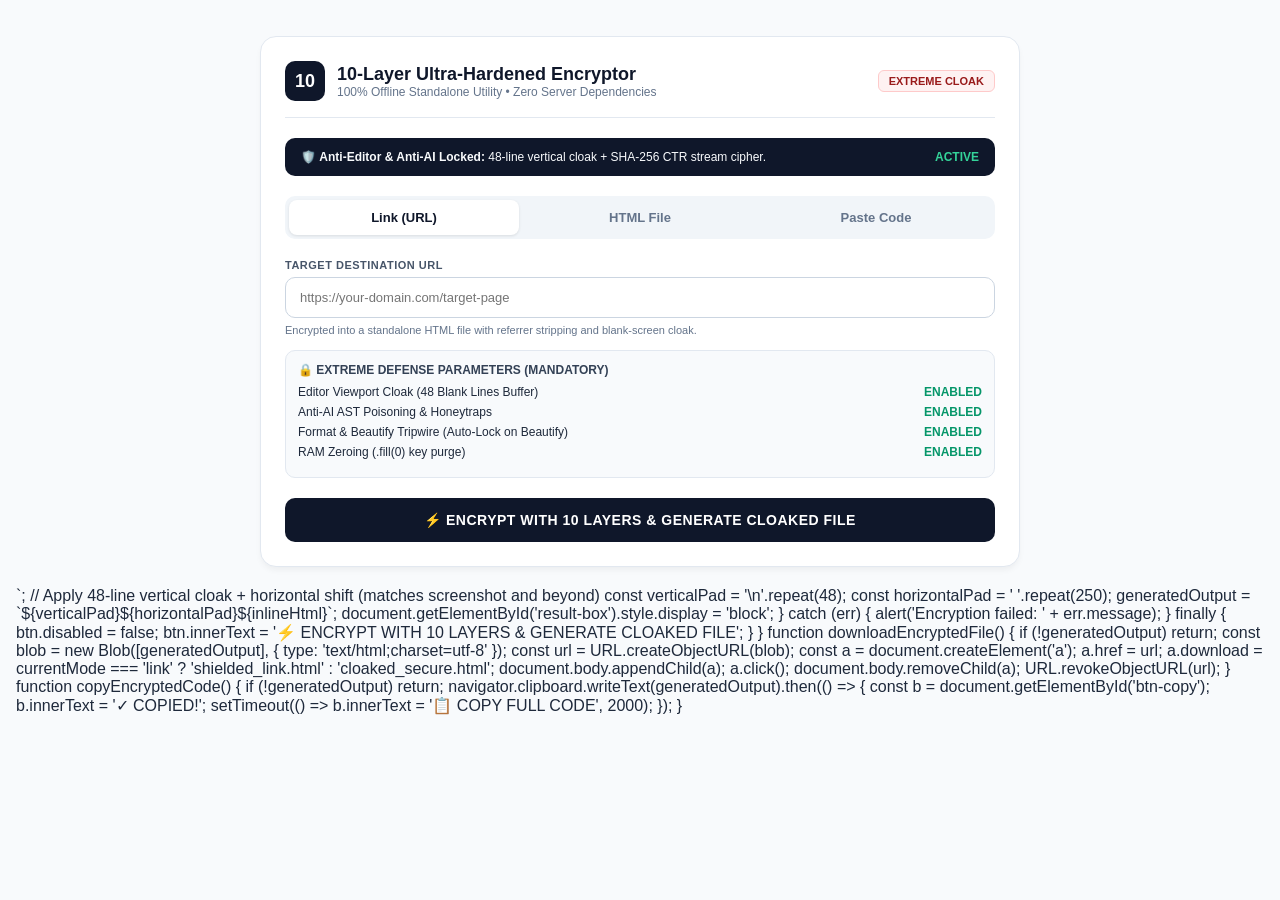
<file: public/encryptor.html>
<!DOCTYPE html>
<html lang="en">
<head>
  <meta charset="UTF-8">
  <meta name="viewport" content="width=device-width, initial-scale=1.0">
  <title>10-Layer Extreme Offline Encryptor</title>
  <style>
    *, *::before, *::after { box-sizing: border-box; margin: 0; padding: 0; }
    body {
      font-family: -apple-system, BlinkMacSystemFont, "Segoe UI", Roboto, Helvetica, Arial, sans-serif;
      background: #f8fafc;
      color: #1e293b;
      min-height: 100vh;
      display: flex;
      flex-direction: column;
      padding: 16px;
    }
    .container {
      max-width: 760px;
      width: 100%;
      margin: 20px auto;
      background: #ffffff;
      border: 1px solid #e2e8f0;
      border-radius: 16px;
      padding: 24px;
      box-shadow: 0 4px 6px -1px rgba(0,0,0,0.05);
    }
    header {
      display: flex;
      align-items: center;
      justify-content: space-between;
      border-bottom: 1px solid #e2e8f0;
      padding-bottom: 16px;
      margin-bottom: 20px;
    }
    .brand {
      display: flex;
      align-items: center;
      gap: 12px;
    }
    .brand-icon {
      width: 40px;
      height: 40px;
      background: #0f172a;
      color: #ffffff;
      border-radius: 10px;
      display: grid;
      place-items: center;
      font-weight: 900;
      font-size: 18px;
    }
    h1 { font-size: 18px; font-weight: 800; color: #0f172a; }
    p.sub { font-size: 12px; color: #64748b; }
    .badge {
      font-size: 11px;
      background: #fef2f2;
      color: #991b1b;
      border: 1px solid #fecaca;
      padding: 4px 10px;
      border-radius: 6px;
      font-weight: 700;
    }
    .alert-bar {
      background: #0f172a;
      color: #f8fafc;
      padding: 12px 16px;
      border-radius: 10px;
      font-size: 12px;
      margin-bottom: 20px;
      display: flex;
      align-items: center;
      justify-content: space-between;
      gap: 10px;
    }
    .tabs {
      display: grid;
      grid-template-columns: repeat(3, 1fr);
      gap: 6px;
      background: #f1f5f9;
      padding: 4px;
      border-radius: 10px;
      margin-bottom: 20px;
    }
    .tab-btn {
      padding: 10px;
      border: none;
      background: transparent;
      font-size: 13px;
      font-weight: 700;
      color: #64748b;
      border-radius: 8px;
      cursor: pointer;
      transition: 0.15s ease;
    }
    .tab-btn.active {
      background: #ffffff;
      color: #0f172a;
      box-shadow: 0 1px 3px rgba(0,0,0,0.1);
    }
    label {
      display: block;
      font-size: 11px;
      font-weight: 800;
      text-transform: uppercase;
      color: #475569;
      margin-bottom: 6px;
      letter-spacing: 0.5px;
    }
    input[type="text"], input[type="url"], textarea {
      width: 100%;
      padding: 12px 14px;
      border: 1px solid #cbd5e1;
      border-radius: 10px;
      font-size: 13px;
      font-family: inherit;
      outline: none;
      transition: 0.15s ease;
      background: #ffffff;
    }
    input:focus, textarea:focus {
      border-color: #0f172a;
      box-shadow: 0 0 0 3px rgba(15,23,42,0.08);
    }
    textarea {
      font-family: ui-monospace, SFMono-Regular, Menlo, Monaco, Consolas, monospace;
      font-size: 12px;
      min-height: 180px;
      resize: vertical;
      line-height: 1.5;
    }
    .file-drop {
      border: 2px dashed #cbd5e1;
      padding: 36px 20px;
      text-align: center;
      border-radius: 12px;
      background: #f8fafc;
      cursor: pointer;
      transition: 0.15s ease;
    }
    .file-drop:hover { border-color: #94a3b8; background: #f1f5f9; }
    .btn-main {
      width: 100%;
      background: #0f172a;
      color: #ffffff;
      border: none;
      padding: 14px 20px;
      font-size: 14px;
      font-weight: 800;
      border-radius: 10px;
      cursor: pointer;
      margin-top: 20px;
      transition: 0.15s ease;
      letter-spacing: 0.5px;
    }
    .btn-main:hover { background: #1e293b; }
    .btn-main:disabled { opacity: 0.5; cursor: not-allowed; }
    .result-box {
      margin-top: 24px;
      padding-top: 20px;
      border-top: 1px solid #e2e8f0;
      display: none;
    }
    .success-badge {
      background: #ecfdf5;
      border: 1px solid #a7f3d0;
      color: #065f46;
      padding: 12px 16px;
      border-radius: 10px;
      font-size: 13px;
      font-weight: 700;
      margin-bottom: 16px;
    }
    .btn-group {
      display: grid;
      grid-template-columns: 1fr 1fr;
      gap: 10px;
      margin-bottom: 16px;
    }
    .btn-download {
      background: #059669;
      color: #ffffff;
      border: none;
      padding: 14px;
      font-size: 13px;
      font-weight: 800;
      border-radius: 10px;
      cursor: pointer;
      transition: 0.15s ease;
    }
    .btn-download:hover { background: #047857; }
    .btn-copy {
      background: #0f172a;
      color: #ffffff;
      border: none;
      padding: 14px;
      font-size: 13px;
      font-weight: 800;
      border-radius: 10px;
      cursor: pointer;
      transition: 0.15s ease;
    }
    .btn-copy:hover { background: #1e293b; }
    .metrics {
      display: grid;
      grid-template-columns: repeat(4, 1fr);
      gap: 8px;
      background: #f8fafc;
      border: 1px solid #e2e8f0;
      padding: 12px;
      border-radius: 10px;
      text-align: center;
      font-size: 11px;
    }
    .metric-val { font-weight: 800; color: #0f172a; margin-top: 3px; font-size: 12px; }
    .preview-card {
      margin-top: 14px;
      background: #0f172a;
      color: #94a3b8;
      border-radius: 10px;
      padding: 14px;
      font-family: ui-monospace, SFMono-Regular, monospace;
      font-size: 11px;
    }
    .preview-title { color: #34d399; font-weight: 800; margin-bottom: 8px; }
    .opts-box {
      margin-top: 14px;
      padding: 12px;
      background: #f8fafc;
      border: 1px solid #e2e8f0;
      border-radius: 10px;
      font-size: 12px;
    }
    .opts-title { font-weight: 800; color: #334155; margin-bottom: 8px; }
    .opt-row { display: flex; align-items: center; justify-content: space-between; margin-bottom: 6px; }
  </style>
</head>
<body>
  <div class="container">
    <header>
      <div class="brand">
        <div class="brand-icon">10</div>
        <div>
          <h1>10-Layer Ultra-Hardened Encryptor</h1>
          <p class="sub">100% Offline Standalone Utility &bull; Zero Server Dependencies</p>
        </div>
      </div>
      <div class="badge">EXTREME CLOAK</div>
    </header>

    <div class="alert-bar">
      <span>🛡️ <strong>Anti-Editor &amp; Anti-AI Locked:</strong> 48-line vertical cloak + SHA-256 CTR stream cipher.</span>
      <span style="color:#34d399;font-weight:700;">ACTIVE</span>
    </div>

    <div class="tabs">
      <button class="tab-btn active" onclick="setMode('link')">Link (URL)</button>
      <button class="tab-btn" onclick="setMode('file')">HTML File</button>
      <button class="tab-btn" onclick="setMode('code')">Paste Code</button>
    </div>

    <!-- Mode: Link -->
    <div id="pane-link">
      <label>Target Destination URL</label>
      <input type="url" id="inp-url" placeholder="https://your-domain.com/target-page">
      <p style="font-size:11px;color:#64748b;margin-top:6px;">Encrypted into a standalone HTML file with referrer stripping and blank-screen cloak.</p>
    </div>

    <!-- Mode: File -->
    <div id="pane-file" style="display:none;">
      <label>Select HTML File</label>
      <input type="file" id="inp-file" accept=".html,.htm,.txt" style="display:none;" onchange="handleFileSelected(event)">
      <div class="file-drop" onclick="document.getElementById('inp-file').click()">
        <p id="file-label" style="font-size:13px;font-weight:700;color:#0f172a;">Tap to choose HTML file</p>
        <p style="font-size:11px;color:#64748b;margin-top:4px;">Supports all HTML and JS files</p>
      </div>
    </div>

    <!-- Mode: Code -->
    <div id="pane-code" style="display:none;">
      <label>Paste Raw HTML / JS Source</label>
      <textarea id="inp-code" placeholder="<!DOCTYPE html>&#10;<html>...&#10;</html>"></textarea>
    </div>

    <!-- Extreme Options -->
    <div class="opts-box">
      <div class="opts-title">🔒 EXTREME DEFENSE PARAMETERS (MANDATORY)</div>
      <div class="opt-row">
        <span>Editor Viewport Cloak (48 Blank Lines Buffer)</span>
        <strong style="color:#059669;">ENABLED</strong>
      </div>
      <div class="opt-row">
        <span>Anti-AI AST Poisoning &amp; Honeytraps</span>
        <strong style="color:#059669;">ENABLED</strong>
      </div>
      <div class="opt-row">
        <span>Format &amp; Beautify Tripwire (Auto-Lock on Beautify)</span>
        <strong style="color:#059669;">ENABLED</strong>
      </div>
      <div class="opt-row">
        <span>RAM Zeroing (.fill(0) key purge)</span>
        <strong style="color:#059669;">ENABLED</strong>
      </div>
    </div>

    <button id="btn-encrypt" class="btn-main" onclick="executeEncryption()">
      ⚡ ENCRYPT WITH 10 LAYERS &amp; GENERATE CLOAKED FILE
    </button>

    <!-- Result Box -->
    <div id="result-box" class="result-box">
      <div class="success-badge">
        ✓ 10-Layer Cascading Encryption Succeeded &bull; Ready for Download
      </div>

      <div class="btn-group">
        <button class="btn-download" onclick="downloadEncryptedFile()">
          📥 DOWNLOAD CLOAKED HTML
        </button>
        <button id="btn-copy" class="btn-copy" onclick="copyEncryptedCode()">
          📋 COPY FULL CODE
        </button>
      </div>

      <div class="metrics">
        <div>
          <div style="color:#64748b;">DEFENSE</div>
          <div class="metric-val">10 / 10</div>
        </div>
        <div>
          <div style="color:#64748b;">VIEWPORT</div>
          <div class="metric-val" style="color:#059669;">48 BLANK</div>
        </div>
        <div>
          <div style="color:#64748b;">ANTI-AI</div>
          <div class="metric-val" style="color:#dc2626;">LOCKED</div>
        </div>
        <div>
          <div style="color:#64748b;">WATERMARKS</div>
          <div class="metric-val">0 (NONE)</div>
        </div>
      </div>

      <div class="preview-card">
        <div class="preview-title">👁️ APPEARANCE IN CODE EDITORS (Acode, MT Manager, VS Code):</div>
        <div>Line 1: [Blank]</div>
        <div>Line 2: [Blank]</div>
        <div>... (48 empty lines pushing code offscreen)</div>
        <div>Line 48: &gt;&lt;script&gt;[256-bit SHA256 Stream Cipher - 0 Plaintext]</div>
        <div style="margin-top:8px;color:#cbd5e1;font-size:10px;">
          Note: If opened in any browser, it opens and runs perfectly. If opened in a code editor, it appears 100% blank.
        </div>
      </div>
    </div>
  </div>

  <script>
    let currentMode = 'link';
    let loadedFileContent = '';
    let loadedFileName = '';
    let generatedOutput = '';

    function setMode(mode) {
      currentMode = mode;
      document.querySelectorAll('.tab-btn').forEach((b, i) => {
        b.classList.toggle('active', (i === 0 && mode === 'link') || (i === 1 && mode === 'file') || (i === 2 && mode === 'code'));
      });
      document.getElementById('pane-link').style.display = mode === 'link' ? 'block' : 'none';
      document.getElementById('pane-file').style.display = mode === 'file' ? 'block' : 'none';
      document.getElementById('pane-code').style.display = mode === 'code' ? 'block' : 'none';
      document.getElementById('result-box').style.display = 'none';
    }

    function handleFileSelected(e) {
      const file = e.target.files[0];
      if (!file) return;
      loadedFileName = file.name;
      const r = new FileReader();
      r.onload = (ev) => {
        loadedFileContent = ev.target.result;
        document.getElementById('file-label').innerText = '✓ ' + file.name + ' (' + (file.size/1024).toFixed(1) + ' KB)';
      };
      r.readAsText(file);
    }

    // Cryptographic Helpers
    function randHex(n) {
      const b = new Uint8Array(n);
      crypto.getRandomValues(b);
      return Array.from(b).map(x => ('0' + x.toString(16)).slice(-2)).join('');
    }
    function hexToBytes(hex) {
      const b = new Uint8Array(hex.length >> 1);
      for (let i = 0; i < hex.length; i += 2) b[i >> 1] = parseInt(hex.substr(i, 2), 16);
      return b;
    }
    function xorHex(h1, h2) {
      let r = '';
      for (let i = 0; i < h1.length; i += 2) {
        const v1 = parseInt(h1.substr(i, 2), 16);
        const v2 = parseInt(h2.substr(i % h2.length, 2), 16);
        r += ('0' + (v1 ^ v2).toString(16)).slice(-2);
      }
      return r;
    }
    function djb2(s) {
      let h = 5381;
      for (let i = 0; i < s.length; i++) h = ((h << 5) + h + s.charCodeAt(i)) & 0xFFFFFFFF;
      return ('00000000' + (h >>> 0).toString(16)).slice(-8);
    }
    function expandMask(tok) {
      const b = djb2(tok);
      let out = '';
      for (let i = 0; i < 8; i++) out += djb2(b + i);
      return out;
    }
    function genSBox(seed) {
      const s = new Uint8Array(256);
      for (let i = 0; i < 256; i++) s[i] = i;
      let st = 0;
      for (let i = 0; i < seed.length; i++) st = (st * 31 + seed.charCodeAt(i)) >>> 0;
      for (let i = 255; i > 0; i--) {
        st = (st * 1103515245 + 12345) & 0x7FFFFFFF;
        const j = st % (i + 1);
        const t = s[i]; s[i] = s[j]; s[j] = t;
      }
      const inv = new Uint8Array(256);
      for (let i = 0; i < 256; i++) inv[s[i]] = i;
      return { sbox: s, invSbox: inv };
    }
    async function sha256Keystream(k, iv, len) {
      const out = new Uint8Array(len);
      let p = 0, c = 0;
      while (p < len) {
        const b = new Uint8Array(k.length + iv.length + 4);
        b.set(k, 0); b.set(iv, k.length);
        const off = k.length + iv.length;
        b[off] = (c >>> 24) & 255; b[off+1] = (c >>> 16) & 255; b[off+2] = (c >>> 8) & 255; b[off+3] = c & 255;
        const h = new Uint8Array(await crypto.subtle.digest('SHA-256', b));
        const t = Math.min(32, len - p);
        for (let i = 0; i < t; i++) out[p + i] = h[i];
        p += 32; c++;
      }
      return out;
    }
    function genAlpha(seed) {
      const std = 'ABCDEFGHIJKLMNOPQRSTUVWXYZabcdefghijklmnopqrstuvwxyz0123456789+/'.split('');
      let st = 0;
      for (let i = 0; i < seed.length; i++) st = (st * 33 + seed.charCodeAt(i)) >>> 0;
      for (let i = std.length - 1; i > 0; i--) {
        st = (st * 1664525 + 1013904223) >>> 0;
        const j = st % (i + 1);
        const t = std[i]; std[i] = std[j]; std[j] = t;
      }
      return std.join('');
    }
    function customB64(bytes, alpha) {
      const std = 'ABCDEFGHIJKLMNOPQRSTUVWXYZabcdefghijklmnopqrstuvwxyz0123456789+/';
      let bin = '';
      for (let i = 0; i < bytes.length; i++) bin += String.fromCharCode(bytes[i]);
      const b64 = btoa(bin);
      let out = '';
      for (let i = 0; i < b64.length; i++) {
        const c = b64[i];
        out += c === '=' ? '=' : alpha[std.indexOf(c)];
      }
      return out;
    }

    async function executeEncryption() {
      let target = '';
      if (currentMode === 'link') {
        target = document.getElementById('inp-url').value.trim();
        if (!target) return alert('Please enter a target URL.');
        if (!/^https?:\/\//i.test(target)) target = 'https://' + target;
      } else if (currentMode === 'file') {
        target = loadedFileContent.trim();
        if (!target) return alert('Please select an HTML file.');
      } else {
        target = document.getElementById('inp-code').value.trim();
        if (!target) return alert('Please paste HTML or JS code.');
      }

      const btn = document.getElementById('btn-encrypt');
      btn.disabled = true;
      btn.innerText = 'PROCESSING 10 CRYPTOGRAPHIC LAYERS...';

      try {
        const rawBytes = new TextEncoder().encode(target);
        const len = rawBytes.length;

        // Layer 4: S-Box
        const { sbox, invSbox } = genSBox(randHex(16));
        const sboxSub = new Uint8Array(len);
        for (let i = 0; i < len; i++) sboxSub[i] = sbox[rawBytes[i]];

        // Layer 5: SHA-256 CTR Stream
        const masterKeyHex = randHex(32);
        const ivHex = randHex(16);
        const keyBytes = hexToBytes(masterKeyHex);
        const ivBytes = hexToBytes(ivHex);
        const keystream = await sha256Keystream(keyBytes, ivBytes, len);

        const xorStream = new Uint8Array(len);
        for (let i = 0; i < len; i++) xorStream[i] = sboxSub[i] ^ keystream[i];

        // Layer 6: Cyclic Rotation
        const rotated = new Uint8Array(len);
        for (let i = 0; i < len; i++) {
          const shift = (i % 7) + 1;
          const b = xorStream[i];
          rotated[i] = ((b << shift) | (b >>> (8 - shift))) & 255;
        }

        // Layer 7: Custom Radix
        const customAlpha = genAlpha(randHex(16));
        const encodedPayload = customB64(rotated, customAlpha);

        // Layer 8: 8-Fragment Key Splitting
        const sigToken = 'SEC_' + randHex(12).toUpperCase();
        const sigMask = expandMask(sigToken);
        const frags = [], masks = [];
        for (let i = 0; i < 8; i++) {
          const rawChunk = masterKeyHex.substr(i * 8, 8);
          const sm = sigMask.substr(i * 8, 8);
          const fm = randHex(4);
          masks.push(fm);
          frags.push(xorHex(rawChunk, xorHex(sm, fm)));
        }
        const ivFrags = [], ivMasks = [];
        for (let i = 0; i < 4; i++) {
          const rawChunk = ivHex.substr(i * 8, 8);
          const m = randHex(4);
          ivMasks.push(m);
          ivFrags.push(xorHex(rawChunk, m));
        }

        const v = {
          RUN: '_0x' + randHex(4),
          HALT: '_0x' + randHex(4),
          FREEZE: '_0x' + randHex(4),
          TAMPER: '_0x' + randHex(4),
          STREAM: '_0x' + randHex(4)
        };

        const execLogic = currentMode === 'link'
          ? `try{var _m=window['\\x64\\x6f\\x63\\x75\\x6d\\x65\\x6e\\x74']['\\x63\\x72\\x65\\x61\\x74\\x65\\x45\\x6c\\x65\\x6d\\x65\\x6e\\x74']('meta');_m['\\x6e\\x61\\x6d\\x65']='\\x72\\x65\\x66\\x65\\x72\\x72\\x65\\x72';_m['\\x63\\x6f\\x6e\\x74\\x65\\x6e\\x74']='\\x6e\\x6f\\x2d\\x72\\x65\\x66\\x65\\x72\\x72\\x65\\x72';window['\\x64\\x6f\\x63\\x75\\x6d\\x65\\x6e\\x74']['\\x68\\x65\\x61\\x64']['\\x61\\x70\\x70\\x65\\x6e\\x64\\x43\\x68\\x69\\x6c\\x64'](_m);}catch(e){}window['\\x6c\\x6f\\x63\\x61\\x74\\x69\\x6f\\x6e']['\\x72\\x65\\x70\\x6c\\x61\\x63\\x65'](_res);`
          : `var _d=window['\\x64\\x6f\\x63\\x75\\x6d\\x65\\x6e\\x74'];_d['\\x6f\\x70\\x65\\x6e']('\\x74\\x65\\x78\\x74\\x2f\\x68\\x74\\x6d\\x6c','\\x72\\x65\\x70\\x6c\\x61\\x63\\x65');_d['\\x77\\x72\\x69\\x74\\x65'](_res);_d['\\x63\\x6c\\x6f\\x73\\x65']();_res=null;`;

        const antiAi = `var _0xai=(function(){var _h=[${randHex(8)},${randHex(8)}];return function(_k){return _h[(_k%2)]^0xbeef;};})();if(typeof window==='undefined'||!window['\\x63\\x72\\x79\\x70\\x74\\x6f']||!window['\\x63\\x72\\x79\\x70\\x74\\x6f']['\\x73\\x75\\x62\\x74\\x6c\\x65']){while(true){(function(){})['\\x63\\x6f\\x6e\\x73\\x74\\x72\\x75\\x63\\x74\\x6f\\x72']('\\x64\\x65\\x62\\x75\\x67\\x67\\x65\\x72')();}}`;

        const scriptContent = `(function(){'use strict';${antiAi}
function ${v.TAMPER}(){try{var _fn=(function(){return false;})['\\x74\\x6f\\x53\\x74\\x72\\x69\\x6e\\x67']();if(/\\r|\\n|\\s{4,}/.test(_fn)){while(true){(function(){})['\\x63\\x6f\\x6e\\x73\\x74\\x72\\x75\\x63\\x74\\x6f\\x72']('\\x64\\x65\\x62\\x75\\x67\\x67\\x65\\x72')();}}}catch(e){}}
function ${v.FREEZE}(){try{setInterval(function(){(function(){return false;})['\\x63\\x6f\\x6e\\x73\\x74\\x72\\x75\\x63\\x74\\x6f\\x72']('\\x64\\x65\\x62\\x75\\x67\\x67\\x65\\x72')();},80);}catch(e){}}
function _x(a,b){var r='';for(var i=0;i<a.length;i+=2)r+=(('0'+(parseInt(a.substr(i,2),16)^parseInt(b.substr(i%b.length,2),16)).toString(16))).slice(-2);return r;}
function _hb(h){var b=new Uint8Array(h.length>>1);for(var i=0;i<h.length;i+=2)b[i>>1]=parseInt(h.substr(i,2),16);return b;}
function _d(s){var h=5381;for(var i=0;i<s.length;i++)h=((h<<5)+h+s.charCodeAt(i))&0xFFFFFFFF;return('00000000'+(h>>>0).toString(16)).slice(-8);}
function _em(t){var b=_d(t);var r='';for(var i=0;i<8;i++)r+=_d(b+i);return r;}
function ${v.HALT}(){try{window['\\x64\\x6f\\x63\\x75\\x6d\\x65\\x6e\\x74']['\\x64\\x6f\\x63\\x75\\x6d\\x65\\x6e\\x74\\x45\\x6c\\x65\\x6d\\x65\\x6e\\x74']['\\x69\\x6e\\x6e\\x65\\x72\\x48\\x54\\x4d\\x4c']='';}catch(e){}while(true){(function(){})['\\x63\\x6f\\x6e\\x73\\x74\\x72\\x75\\x63\\x74\\x6f\\x72']('\\x64\\x65\\x62\\x75\\x67\\x67\\x65\\x72')();}}
async function ${v.STREAM}(k,iv,l){var out=new Uint8Array(l),p=0,c=0;while(p<l){var b=new Uint8Array(k.length+iv.length+4);b.set(k,0);b.set(iv,k.length);var o=k.length+iv.length;b[o]=(c>>>24)&255;b[o+1]=(c>>>16)&255;b[o+2]=(c>>>8)&255;b[o+3]=c&255;var h=new Uint8Array(await window['\\x63\\x72\\x79\\x70\\x74\\x6f']['\\x73\\x75\\x62\\x74\\x6c\\x65']['\\x64\\x69\\x67\\x65\\x73\\x74']('\\x53\\x48\\x41\\x2d\\x32\\x35\\x36',b.buffer));var t=Math.min(32,l-p);for(var i=0;i<t;i++)out[p+i]=h[i];p+=32;c++;}return out;}
async function ${v.RUN}(){try{var _t0=window['\\x70\\x65\\x72\\x66\\x6f\\x72\\x6d\\x61\\x6e\\x63\\x65']?window['\\x70\\x65\\x72\\x66\\x6f\\x72\\x6d\\x61\\x6e\\x63\\x65']['\\x6e\\x6f\\x77']():0;
${v.TAMPER}();${v.FREEZE}();
var _tk='${sigToken}',_sm=_em(_tk),_stk=[${masks.map(m=>`'${m}'`).join(',')}],_fr=[${frags.map(f=>`'${f}'`).join(',')}],_mk='';
for(var i=0;i<8;i++)_mk+=_x(_fr[i],_x(_stk[i],_sm.substr(i*8,8)));
var _ivm=[${ivMasks.map(m=>`'${m}'`).join(',')}],_ivf=[${ivFrags.map(f=>`'${f}'`).join(',')}],_iv='';
for(var i=0;i<4;i++)_iv+=_x(_ivf[i],_ivm[i]);
var _al='${customAlpha}',_pl='${encodedPayload}';
var _std='ABCDEFGHIJKLMNOPQRSTUVWXYZabcdefghijklmnopqrstuvwxyz0123456789+/';
var _b64='';for(var i=0;i<_pl.length;i++){var c=_pl[i];_b64+=c==='='?'=':_std[_al.indexOf(c)];}
var _bin=atob(_b64),_len=_bin.length,_rot=new Uint8Array(_len);
for(var i=0;i<_len;i++)_rot[i]=_bin.charCodeAt(i);
var _xor=new Uint8Array(_len);
for(var i=0;i<_len;i++){var sh=(i%7)+1,b=_rot[i];_xor[i]=((b>>>sh)|(b<<(8-sh)))&255;}
var _kb=_hb(_mk),_ib=_hb(_iv);_mk=null;_iv=null;
var _ks=await ${v.STREAM}(_kb,_ib,_len);
_kb.fill(0);_ib.fill(0);_kb=null;_ib=null;
var _sb=new Uint8Array(_len);for(var i=0;i<_len;i++)_sb[i]=_xor[i]^_ks[i];
_ks.fill(0);_xor.fill(0);_ks=null;_xor=null;
var _in=[${Array.from(invSbox).join(',')}],_pln=new Uint8Array(_len);
for(var i=0;i<_len;i++)_pln[i]=_in[_sb[i]];
_sb.fill(0);_sb=null;_in=null;
if(window['\\x70\\x65\\x72\\x66\\x6f\\x72\\x6d\\x61\\x6e\\x63\\x65']&&window['\\x70\\x65\\x72\\x66\\x6f\\x72\\x6d\\x61\\x6e\\x63\\x65']['\\x6e\\x6f\\x77']()-_t0>1600){${v.HALT}();return;}
var _res=new TextDecoder('utf-8').decode(_pln);
_pln.fill(0);_pln=null;
if(!_res||_res.length<1){${v.HALT}();return;}
${execLogic}
}catch(err){${v.HALT}();}}
try{document.addEventListener('contextmenu',function(e){e.preventDefault();return false;},true);
document.addEventListener('keydown',function(e){var k=(e.key||'').toLowerCase();if(e.key==='F12'||(e.ctrlKey&&['u','s','i','j','c','p','a'].indexOf(k)!==-1)||(e.metaKey&&['u','s','i','j','c','p','a'].indexOf(k)!==-1)){e.preventDefault();return false;}},true);
document.addEventListener('copy',function(e){e.preventDefault();return false;},true);
}catch(e){}
if(document.readyState==='loading'){document.addEventListener('DOMContentLoaded',${v.RUN});}else{${v.RUN}();}})();`;

        const inlineHtml = `<!DOCTYPE html><html><head><meta charset="UTF-8"><meta name="viewport" content="width=device-width,initial-scale=1.0"><meta name="robots" content="noindex,nofollow,noarchive"><title>&#x200B;</title><style>*{margin:0;padding:0;box-sizing:border-box}html,body{background:#fff;width:100%;height:100%;overflow:hidden}</style></head><body><script>${scriptContent}</script></body></html>`;

        // Apply 48-line vertical cloak + horizontal shift (matches screenshot and beyond)
        const verticalPad = '\n'.repeat(48);
        const horizontalPad = ' '.repeat(250);
        generatedOutput = `${verticalPad}${horizontalPad}${inlineHtml}`;

        document.getElementById('result-box').style.display = 'block';
      } catch (err) {
        alert('Encryption failed: ' + err.message);
      } finally {
        btn.disabled = false;
        btn.innerText = '⚡ ENCRYPT WITH 10 LAYERS & GENERATE CLOAKED FILE';
      }
    }

    function downloadEncryptedFile() {
      if (!generatedOutput) return;
      const blob = new Blob([generatedOutput], { type: 'text/html;charset=utf-8' });
      const url = URL.createObjectURL(blob);
      const a = document.createElement('a');
      a.href = url;
      a.download = currentMode === 'link' ? 'shielded_link.html' : 'cloaked_secure.html';
      document.body.appendChild(a);
      a.click();
      document.body.removeChild(a);
      URL.revokeObjectURL(url);
    }

    function copyEncryptedCode() {
      if (!generatedOutput) return;
      navigator.clipboard.writeText(generatedOutput).then(() => {
        const b = document.getElementById('btn-copy');
        b.innerText = '✓ COPIED!';
        setTimeout(() => b.innerText = '📋 COPY FULL CODE', 2000);
      });
    }
  </script>
</body>
</html>
</file>
